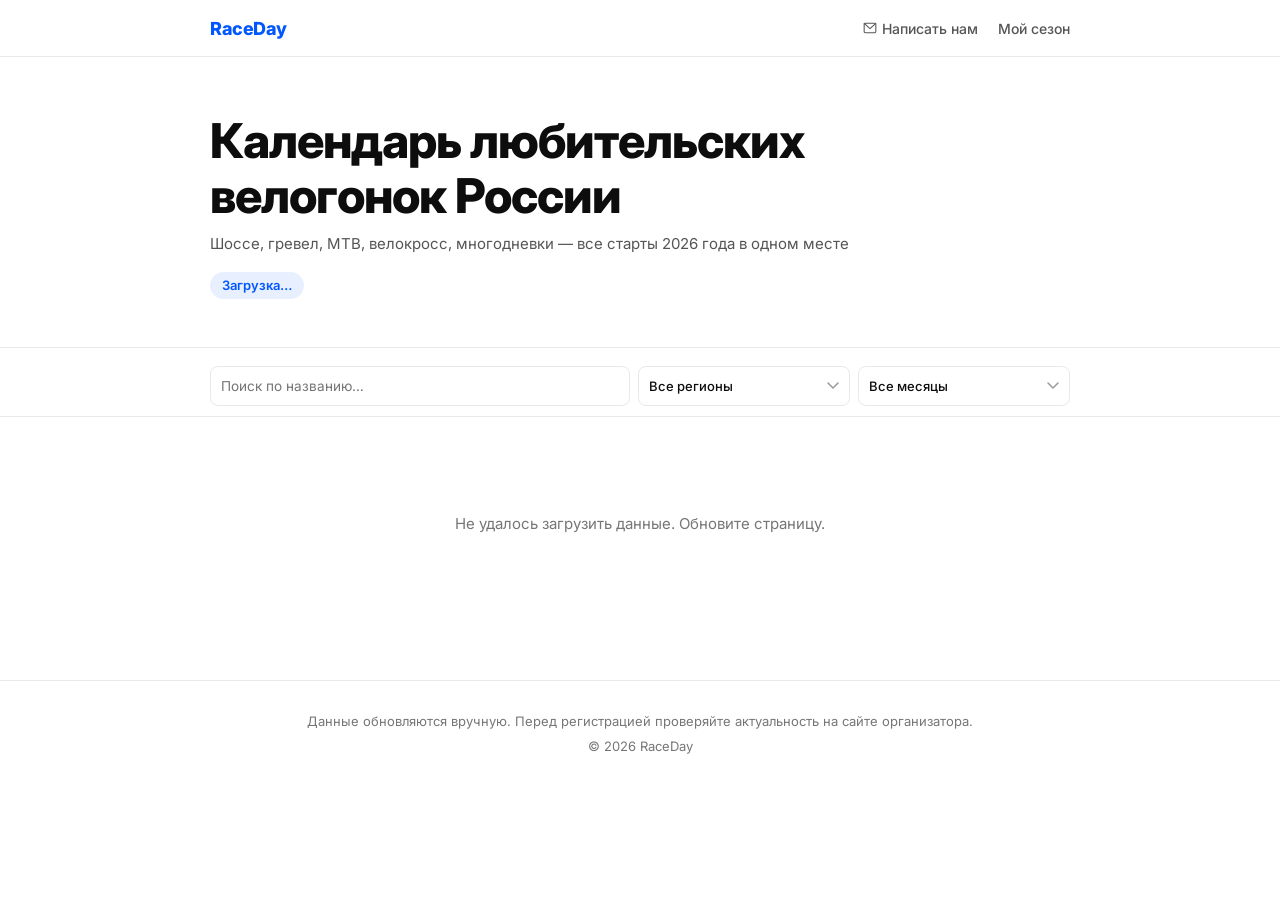
<file: index.html>
<!DOCTYPE html>
<html lang="ru">
<head>
  <!-- Yandex.Metrika counter -->
  <script type="text/javascript">
    (function(m,e,t,r,i,k,a){m[i]=m[i]||function(){(m[i].a=m[i].a||[]).push(arguments)};
    m[i].l=1*new Date();
    for (var j = 0; j < document.scripts.length; j++) {if (document.scripts[j].src === r) { return; }}
    k=e.createElement(t),a=e.getElementsByTagName(t)[0],k.async=1,k.src=r,a.parentNode.insertBefore(k,a)})
    (window, document,'script','https://mc.yandex.ru/metrika/tag.js?id=107730862', 'ym');
    ym(107730862, 'init', {ssr:true, webvisor:true, clickmap:true, ecommerce:"dataLayer", referrer: document.referrer, url: location.href, accurateTrackBounce:true, trackLinks:true});
  </script>
  <noscript><div><img src="https://mc.yandex.ru/watch/107730862" style="position:absolute; left:-9999px;" alt="" /></div></noscript>
  <!-- /Yandex.Metrika counter -->

  <meta charset="UTF-8">
  <meta name="viewport" content="width=device-width, initial-scale=1.0">
  <title>RaceDay — Календарь велогонок России 2026</title>
  <meta name="description" content="Все любительские велосипедные старты России в 2026 году: шоссе, гревел, MTB, велокросс, многодневки и байкпакинг.">
  <meta name="keywords" content="велогонки 2026, любительские велосипедные старты, календарь велогонок Россия, гревел гонка, MTB марафон, шоссейные гонки, велокросс, байкпакинг, гран фондо">
  <meta name="geo.region" content="RU">
  <meta name="geo.placename" content="Россия">
  <link rel="canonical" href="https://raceday-russia.ru/">
  <meta name="yandex-verification" content="87eed48cd593457e">

  <meta property="og:type" content="website">
  <meta property="og:url" content="https://raceday-russia.ru/">
  <meta property="og:title" content="RaceDay — Календарь велогонок России 2026">
  <meta property="og:description" content="Все любительские велосипедные старты России в 2026 году: шоссе, гревел, MTB, велокросс, многодневки и байкпакинг. Фильтры по дисциплине, региону и месяцу.">
  <meta property="og:locale" content="ru_RU">

  <script type="application/ld+json">
  {
    "@context": "https://schema.org",
    "@type": "WebSite",
    "name": "RaceDay",
    "url": "https://raceday-russia.ru/",
    "description": "Календарь любительских велогонок России 2026: шоссе, гревел, MTB, велокросс, многодневки и байкпакинг.",
    "inLanguage": "ru-RU",
    "publisher": {
      "@type": "Organization",
      "name": "RaceDay",
      "url": "https://raceday-russia.ru/"
    }
  }
  </script>

  <script type="application/ld+json">
  {
    "@context": "https://schema.org",
    "@type": "ItemList",
    "name": "Крупнейшие велогонки России 2026",
    "itemListElement": [
      {
        "@type": "ListItem", "position": 1,
        "item": {
          "@type": "SportsEvent",
          "name": "Baikal Bikepacking Race",
          "startDate": "2026-08-02",
          "location": { "@type": "Place", "name": "Иркутск — Байкал, Россия" },
          "url": "https://baikalbikepackingrace.ru/"
        }
      },
      {
        "@type": "ListItem", "position": 2,
        "item": {
          "@type": "SportsEvent",
          "name": "Sportmaster PRO Fest – МВМ веломарафон",
          "startDate": "2026-07-04",
          "location": { "@type": "Place", "name": "Доброград, Владимирская обл., Россия" },
          "url": "https://smprofest.ru/"
        }
      },
      {
        "@type": "ListItem", "position": 3,
        "item": {
          "@type": "SportsEvent",
          "name": "Мангазея ТРИ ГОРЫ",
          "startDate": "2026-05-09",
          "location": { "@type": "Place", "name": "Красная Поляна, Сочи, Россия" },
          "url": "https://events.topliga.ru/event/3mountains26/"
        }
      },
      {
        "@type": "ListItem", "position": 4,
        "item": {
          "@type": "SportsEvent",
          "name": "5 дней ветра",
          "startDate": "2026-06-07",
          "location": { "@type": "Place", "name": "Озеро Белё, Хакасия, Россия" },
          "url": "https://ilovesupersport.ru/"
        }
      },
      {
        "@type": "ListItem", "position": 5,
        "item": {
          "@type": "SportsEvent",
          "name": "Царь Грейдер",
          "startDate": "2026-06-21",
          "location": { "@type": "Place", "name": "Новгородская область, Россия" },
          "url": "https://fatracing.ru/tsargravel/"
        }
      }
    ]
  }
  </script>

  <link rel="preconnect" href="https://fonts.googleapis.com">
  <link rel="preconnect" href="https://fonts.gstatic.com" crossorigin>
  <link href="https://fonts.googleapis.com/css2?family=Inter:wght@400;500;600;700;800&display=swap" rel="stylesheet">
  <link rel="stylesheet" href="styles.css">
</head>
<body>

  <header class="header">
    <div class="container header-inner">
      <a href="/" class="logo">RaceDay</a>
      <nav class="header-nav">
        <a href="mailto:r4ceday@yandex.com" class="header-link header-email">
          <svg width="14" height="14" viewBox="0 0 24 24" fill="none" stroke="currentColor" stroke-width="1.8" stroke-linecap="round" stroke-linejoin="round" aria-hidden="true">
            <rect x="2" y="4" width="20" height="16" rx="2"/>
            <polyline points="2,4 12,13 22,4"/>
          </svg>
          <span class="header-email-text">Написать нам</span>
        </a>
        <a href="saved.html" class="header-link" id="seasonLink">Мой сезон</a>
      </nav>
    </div>
  </header>

  <section class="hero">
    <div class="container">
      <h1 class="hero-title">Календарь любительских<br>велогонок России</h1>
      <p class="hero-sub">Шоссе, гревел, MTB, велокросс, многодневки — все старты 2026 года в одном месте</p>
      <span class="hero-count" id="heroCount">Загрузка…</span>
    </div>
  </section>

  <div class="filters-wrap">
    <div class="container">
      <div class="filters">
        <div class="filter-chips" id="disciplineChips"></div>
        <div class="filter-row2">
          <input class="filter-search" id="searchInput" type="search" placeholder="Поиск по названию…">
          <div class="filter-selects">
            <select class="filter-select" id="regionSelect">
              <option value="">Все регионы</option>
            </select>
            <select class="filter-select" id="monthSelect">
              <option value="">Все месяцы</option>
            </select>
          </div>
        </div>
      </div>
    </div>
  </div>

  <main class="calendar" id="calendar">
    <div class="container">
      <div id="calendarContent" aria-live="polite" aria-atomic="false">
        <div class="skeleton-wrap">
          <div class="skeleton-month"></div>
          <div class="skeleton-card"></div>
          <div class="skeleton-card"></div>
          <div class="skeleton-card"></div>
          <div class="skeleton-month" style="margin-top:24px"></div>
          <div class="skeleton-card"></div>
          <div class="skeleton-card"></div>
        </div>
      </div>
    </div>
  </main>

  <footer class="footer">
    <div class="container">
      <p>Данные обновляются вручную. Перед регистрацией проверяйте актуальность на сайте организатора.</p>
      <p>© 2026 RaceDay</p>
    </div>
  </footer>

  <script>
    const AIRTABLE_TOKEN = 'patAljGLbreWlHUVA.f5816ce1d7b4e0de450f040b88df2e16a817fe82e966555006c02115f8256ffd';
    const AIRTABLE_BASE  = 'app2Ho3VmHJhOW63x';
    const AIRTABLE_TABLE = 'Races';

    // ── Saved races (localStorage) ──────────────────────────────
    function getSaved() {
      try { return JSON.parse(localStorage.getItem('savedRaces') || '[]'); }
      catch { return []; }
    }
    function isSaved(id) { return getSaved().includes(id); }
    function toggleSaved(id) {
      let saved = getSaved();
      if (saved.includes(id)) {
        saved = saved.filter(x => x !== id);
      } else {
        saved.push(id);
        ym(107730862, 'reachGoal', 'race_saved');
      }
      try { localStorage.setItem('savedRaces', JSON.stringify(saved)); } catch {}
      // Update button on this card
      const card = document.querySelector(`.race-card[data-race-id="${id}"]`);
      if (card) {
        const btn = card.querySelector('.race-save-btn');
        if (btn) {
          const nowSaved = saved.includes(id);
          btn.classList.toggle('saved', nowSaved);
          btn.setAttribute('aria-label', nowSaved ? 'Убрать из сохранённых' : 'Сохранить');
        }
      }
      updateSeasonCount();
    }
    function updateSeasonCount() {
      const count = getSaved().length;
      const link = document.getElementById('seasonLink');
      if (link) link.textContent = count > 0 ? `Мой сезон (${count})` : 'Мой сезон';
    }
    // ────────────────────────────────────────────────────────────

    const MONTHS_ORDER = [
      'январь','февраль','март','апрель','май','июнь',
      'июль','август','сентябрь','октябрь','ноябрь','декабрь'
    ];

    // Стемы для парсинга дат в родительном падеже ("6 июня" → "июнь")
    const MONTH_STEMS = [
      ['январ','январь'], ['феврал','февраль'], ['март','март'],
      ['апрел','апрель'], ['мая','май'],         ['июн','июнь'],
      ['июл','июль'],     ['август','август'],   ['сентябр','сентябрь'],
      ['октябр','октябрь'],['ноябр','ноябрь'],  ['декабр','декабрь'],
    ];

    const MONTHS_DISPLAY = {
      'январь':'Январь','февраль':'Февраль','март':'Март',
      'апрель':'Апрель','май':'Май','июнь':'Июнь',
      'июль':'Июль','август':'Август','сентябрь':'Сентябрь',
      'октябрь':'Октябрь','ноябрь':'Ноябрь','декабрь':'Декабрь',
      'без даты':'Дата уточняется'
    };

    const DISCIPLINE_FILTERS = [
      { label: 'Все',        value: '' },
      { label: 'Гревел',     value: 'гревел' },
      { label: 'MTB',        value: 'mtb' },
      { label: 'Шоссе',      value: 'шоссе' },
      { label: 'Гран Фондо', value: 'гран фондо' },
      { label: 'Велокросс',  value: 'велокросс' },
      { label: 'Многодневка',value: 'многодневка' },
      { label: 'Байкпакинг', value: 'байкпакинг' },
    ];

    const DISCIPLINE_COLORS = [
      { key: 'гревел',      bg: '#e8f5e9', color: '#2e7d32' },
      { key: 'mtb',         bg: '#fff3e0', color: '#e65100' },
      { key: 'гран фондо',  bg: '#e3f2fd', color: '#1565c0' },
      { key: 'шоссе',       bg: '#e3f2fd', color: '#1565c0' },
      { key: 'велокросс',   bg: '#f3e5f5', color: '#6a1b9a' },
      { key: 'многодневка', bg: '#fce4ec', color: '#c62828' },
      { key: 'байкпакинг',  bg: '#e0f7fa', color: '#00695c' },
      { key: 'бревет',      bg: '#f1f8e9', color: '#558b2f' },
    ];

    const REGION_GROUPS = [
      { label: 'Москва и МО',        kw: ['москв','подмосков','красногорск','волоколамск','бородино','истра','руза','доброград','белопесоцк','ступин','томилин','клёново','кленово','крылатск','яхром','ильинск','битца','головино','планерная','филино'] },
      { label: 'Санкт-Петербург',     kw: ['петербург','ленинград','петергоф','гатчин'] },
      { label: 'Краснодарский край',  kw: ['краснодар','сочи','псебай','красная поляна','сириус','анапа'] },
      { label: 'Урал',                kw: ['екатеринбург','челябинск','свердловск','тагил','пышма','кыштым','слюдорудник','вишневогорск','озёрск','краснотурьинск','курган','пермь'] },
      { label: 'Приморье и ДВ',       kw: ['владивосток','уссурийск','партизанск','артём','арт\u00eaм','комсомольск','хабаровск','сахалин'] },
      { label: 'Сибирь',              kw: ['иркутск','байкал','красноярск','хакасия','белё','емельяново','новосибирск','омск','томск','кемеров'] },
      { label: 'Северо-Запад',        kw: ['новгород','псков','карелия','мурманск','петрозаводск','архангельск','калинин'] },
      { label: 'Поволжье',            kw: ['казань','нижний новгород','самар','саратов','пенза','ульяновск','чебоксары','уфа'] },
      { label: 'Центр',               kw: ['смоленск','тула','калуг','таруса','брянск','орёл','воронеж','курск','белгород','ярославль','переславл','рязань','владимир','иваново','кострома'] },
      { label: 'Другие регионы',      kw: [] },
    ];

    let allRaces = [];
    let activeFilter = { discipline: '', region: '', month: '', search: '' };

    function getMonth(dateStr) {
      if (!dateStr) return 'без даты';
      const d = dateStr.toLowerCase();
      for (const [stem, key] of MONTH_STEMS) { if (d.includes(stem)) return key; }
      return 'без даты';
    }

    function monthIdx(m) {
      const i = MONTHS_ORDER.indexOf(m);
      return i === -1 ? 999 : i;
    }

    function getDay(dateStr) {
      if (!dateStr) return 999;
      const m = dateStr.match(/(\d+)/);
      return m ? parseInt(m[1], 10) : 999;
    }

    function badgeStyle(discipline) {
      if (!discipline) return 'background:#f5f5f5;color:#666';
      const d = discipline.toLowerCase();
      for (const { key, bg, color } of DISCIPLINE_COLORS) {
        if (d.includes(key)) return `background:${bg};color:${color}`;
      }
      return 'background:#f5f5f5;color:#666';
    }

    function getRegion(place) {
      if (!place) return 'Другие регионы';
      const p = place.toLowerCase();
      for (const g of REGION_GROUPS) {
        if (g.kw.length && g.kw.some(k => p.includes(k))) return g.label;
      }
      return 'Другие регионы';
    }

    function renderChips() {
      const el = document.getElementById('disciplineChips');
      el.innerHTML = DISCIPLINE_FILTERS.map(f =>
        `<button class="chip${activeFilter.discipline === f.value ? ' active' : ''}" data-v="${f.value}">${f.label}</button>`
      ).join('');
      el.querySelectorAll('.chip').forEach(b => {
        b.addEventListener('click', () => {
          activeFilter.discipline = b.dataset.v;
          renderChips();
          render();
        });
      });
    }

    // lookup maps: recordId -> name
    let disciplineMap = {};
    let locationMap   = {};

    function resolveDiscipline(ids) {
      if (!ids || !ids.length) return '';
      return ids.map(id => disciplineMap[id] || id).join(', ');
    }

    function resolveLocation(ids) {
      if (!ids || !ids.length) return '';
      return ids.map(id => locationMap[id] || id).join(', ');
    }

    function renderCard(r) {
      const f = r.fields;
      const discipline = resolveDiscipline(f['Discipline']);
      const location   = resolveLocation(f['Location']);
      const link = f['Registration Link'];
      const hasLink = link && link !== '-' && link !== '';
      const saved = isSaved(r.id);
      return `
        <div class="race-card" data-race-id="${r.id}">
          <div class="race-card-main">
            <div class="race-name">${f['Race Name'] || '—'}</div>
            <div class="race-meta">
              <span class="race-badge" style="${badgeStyle(discipline)}">${discipline}</span>
              <span class="race-date">${f['Date'] || ''}</span>
              <span class="race-place">${location}</span>
            </div>
          </div>
          ${hasLink
            ? `<a class="race-link" href="${link}" target="_blank" rel="noopener" onclick="ym(107730862,'reachGoal','registration_click')">Регистрация →</a>`
            : `<span class="race-link-empty">Скоро</span>`}
          <button class="race-save-btn${saved ? ' saved' : ''}"
                  onclick="toggleSaved('${r.id}')"
                  aria-label="${saved ? 'Убрать из сохранённых' : 'Сохранить'}">
            <svg width="16" height="16" viewBox="0 0 24 24" stroke="currentColor" stroke-width="2" stroke-linecap="round" stroke-linejoin="round">
              <path d="M19 21l-7-5-7 5V5a2 2 0 0 1 2-2h10a2 2 0 0 1 2 2z"/>
            </svg>
          </button>
        </div>`;
    }

    function renderMonthGroup(m, races) {
      return `
        <div class="month-group">
          <div class="month-header">${MONTHS_DISPLAY[m] || m}</div>
          <div class="race-list">${races
            .slice()
            .sort((a, b) => getDay(a.fields['Date']) - getDay(b.fields['Date']))
            .map(r => renderCard(r)).join('')}</div>
        </div>`;
    }

    function togglePast(btn) {
      const section = btn.closest('.past-section').querySelector('.past-months');
      const expanded = btn.getAttribute('aria-expanded') === 'true';
      btn.setAttribute('aria-expanded', String(!expanded));
      section.hidden = expanded;
      btn.classList.toggle('open', !expanded);
    }

    function render() {
      const races = filtered();
      const total = allRaces.length;

      document.getElementById('heroCount').textContent = `${total} стартов в 2026 году`;

      const content = document.getElementById('calendarContent');

      if (races.length === 0) {
        content.innerHTML = `<div class="empty"><p>Ничего не найдено — попробуй изменить фильтры.</p></div>`;
        return;
      }

      const byMonth = {};
      for (const r of races) {
        const m = getMonth(r.fields['Date']);
        if (!byMonth[m]) byMonth[m] = [];
        byMonth[m].push(r);
      }

      const sortedMonths = Object.keys(byMonth).sort((a, b) => monthIdx(a) - monthIdx(b));

      const curMonthIdx = new Date().getMonth(); // 0-based; 2026-only assumption
      const pastMonths = sortedMonths.filter(m => monthIdx(m) < curMonthIdx);
      const upcomingMonths = sortedMonths.filter(m => monthIdx(m) >= curMonthIdx);
      const pastCount = pastMonths.reduce((sum, m) => sum + byMonth[m].length, 0);

      let html = '';

      if (pastMonths.length > 0) {
        html += `
          <div class="past-section">
            <button type="button" class="past-toggle" onclick="togglePast(this)" aria-expanded="false">
              <svg width="14" height="14" viewBox="0 0 24 24" fill="none" stroke="currentColor"
                   stroke-width="2.5" stroke-linecap="round" stroke-linejoin="round" aria-hidden="true">
                <polyline points="6 9 12 15 18 9"/>
              </svg>
              Прошедшие старты · ${pastCount}
            </button>
            <div class="past-months" hidden>
              ${pastMonths.map(m => renderMonthGroup(m, byMonth[m])).join('')}
            </div>
          </div>`;
      }

      html += upcomingMonths.map(m => renderMonthGroup(m, byMonth[m])).join('');
      if (upcomingMonths.length === 0 && pastMonths.length > 0) {
        html += `<div class="empty"><p>Все старты сезона уже прошли.</p></div>`;
      }
      content.innerHTML = html;
    }

    async function fetchAll(tableName) {
      const base = `https://api.airtable.com/v0/${AIRTABLE_BASE}/${encodeURIComponent(tableName)}`;
      const headers = { Authorization: `Bearer ${AIRTABLE_TOKEN}` };
      let records = [], offset = null;
      do {
        const params = new URLSearchParams({ pageSize: '100' });
        if (offset) params.set('offset', offset);
        const res = await fetch(`${base}?${params}`, { headers });
        if (!res.ok) throw new Error(`${tableName}: ${res.status}`);
        const data = await res.json();
        records = records.concat(data.records);
        offset = data.offset || null;
      } while (offset);
      return records;
    }

    async function init() {
      try {
        const [disciplines, locations, races] = await Promise.all([
          fetchAll('Disciplines'),
          fetchAll('Locations'),
          fetchAll('Races'),
        ]);

        disciplines.forEach(r => { disciplineMap[r.id] = r.fields['Discipline Name'] || ''; });
        locations.forEach(r => { locationMap[r.id] = r.fields['City'] || r.fields['Location Name'] || ''; });

        allRaces = races;
        renderChips();
        renderRegionSelect();
        renderMonthSelect();
        initSearch();
        render();
        updateSeasonCount();
        highlightRaceFromUrl();
      } catch (err) {
        document.getElementById('calendarContent').innerHTML =
          `<div class="empty"><p>Не удалось загрузить данные. Обновите страницу.</p></div>`;
        console.error('Airtable error:', err);
      }
    }

    // filtered() now resolves via maps
    function filtered() {
      return allRaces.filter(r => {
        const f = r.fields;
        const disc = resolveDiscipline(f['Discipline']);
        const loc  = resolveLocation(f['Location']);
        const ok_d = !activeFilter.discipline || disc.toLowerCase().includes(activeFilter.discipline);
        const ok_r = !activeFilter.region  || getRegion(loc) === activeFilter.region;
        const ok_m = !activeFilter.month   || getMonth(f['Date']) === activeFilter.month;
        const ok_s = !activeFilter.search  || (f['Race Name'] || '').toLowerCase().includes(activeFilter.search.toLowerCase());
        return ok_d && ok_r && ok_m && ok_s;
      });
    }

    function renderRegionSelect() {
      const regions = [...new Set(allRaces.map(r => getRegion(resolveLocation(r.fields['Location']))))].sort();
      const sel = document.getElementById('regionSelect');
      const cur = activeFilter.region;
      sel.innerHTML = '<option value="">Все регионы</option>' +
        regions.map(r => `<option value="${r}"${r === cur ? ' selected' : ''}>${r}</option>`).join('');
      sel.onchange = () => { activeFilter.region = sel.value; render(); };
    }

    function initSearch() {
      const el = document.getElementById('searchInput');
      let searchTimer;
      el.oninput = () => {
        clearTimeout(searchTimer);
        searchTimer = setTimeout(() => { activeFilter.search = el.value.trim(); render(); }, 150);
      };
    }

    function renderMonthSelect() {
      const months = [...new Set(allRaces.map(r => getMonth(r.fields['Date'])))];
      months.sort((a, b) => monthIdx(a) - monthIdx(b));
      const sel = document.getElementById('monthSelect');
      const cur = activeFilter.month;
      sel.innerHTML = '<option value="">Все месяцы</option>' +
        months.map(m => `<option value="${m}"${m === cur ? ' selected' : ''}>${MONTHS_DISPLAY[m] || m}</option>`).join('');
      sel.onchange = () => { activeFilter.month = sel.value; render(); };
    }

    function highlightRaceFromUrl() {
      const id = new URLSearchParams(window.location.search).get('race');
      if (!id) return;
      requestAnimationFrame(() => requestAnimationFrame(() => {
        const card = document.querySelector(`.race-card[data-race-id="${id}"]`);
        if (!card) return;
        // Expand "past races" section if card is hidden inside it
        const pastMonths = card.closest('.past-months');
        if (pastMonths && pastMonths.hidden) {
          pastMonths.hidden = false;
          const toggle = pastMonths.closest('.past-section') &&
            pastMonths.closest('.past-section').querySelector('.past-toggle');
          if (toggle) {
            toggle.setAttribute('aria-expanded', 'true');
            toggle.classList.add('open');
          }
        }
        card.scrollIntoView({ behavior: 'smooth', block: 'center' });
        card.classList.add('race-highlight');
        setTimeout(() => card.classList.remove('race-highlight'), 2500);
      }));
    }

    init();
  </script>

</body>
</html>
</file>
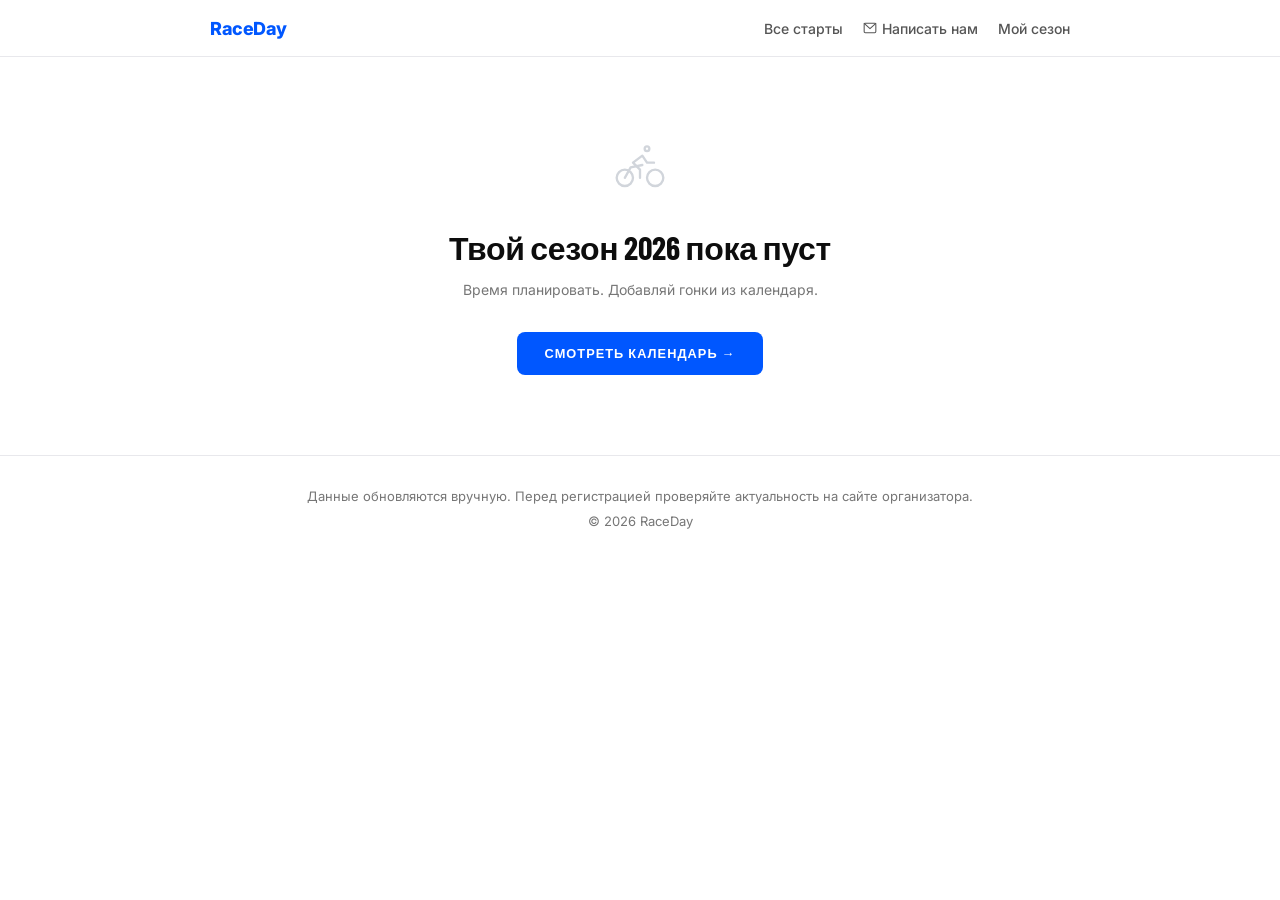
<file: saved.html>
<!DOCTYPE html>
<html lang="ru">
<head>
  <!-- Yandex.Metrika counter -->
  <script type="text/javascript">
    (function(m,e,t,r,i,k,a){m[i]=m[i]||function(){(m[i].a=m[i].a||[]).push(arguments)};
    m[i].l=1*new Date();
    for (var j = 0; j < document.scripts.length; j++) {if (document.scripts[j].src === r) { return; }}
    k=e.createElement(t),a=e.getElementsByTagName(t)[0],k.async=1,k.src=r,a.parentNode.insertBefore(k,a)})
    (window, document,'script','https://mc.yandex.ru/metrika/tag.js?id=107730862', 'ym');
    ym(107730862, 'init', {ssr:true, webvisor:true, clickmap:true, ecommerce:"dataLayer", referrer: document.referrer, url: location.href, accurateTrackBounce:true, trackLinks:true});
  </script>
  <noscript><div><img src="https://mc.yandex.ru/watch/107730862" style="position:absolute; left:-9999px;" alt="" /></div></noscript>
  <!-- /Yandex.Metrika counter -->

  <meta charset="UTF-8">
  <meta name="viewport" content="width=device-width, initial-scale=1.0">
  <title>Мой сезон — RaceDay</title>
  <meta name="description" content="Мои сохранённые велогонки на 2026 год — персональный календарь стартов.">
  <meta property="og:title" content="Мой сезон — RaceDay">
  <meta property="og:description" content="Персональный календарь любительских велогонок России 2026.">
  <meta property="og:url" content="https://raceday-russia.ru/saved.html">
  <meta property="og:type" content="website">
  <meta name="robots" content="noindex, nofollow">

  <link rel="preconnect" href="https://fonts.googleapis.com">
  <link rel="preconnect" href="https://fonts.gstatic.com" crossorigin>
  <link href="https://fonts.googleapis.com/css2?family=Barlow+Condensed:wght@400;600;700;800&family=Barlow:wght@400;500;600&family=Inter:wght@400;500;600;700;800&display=swap" rel="stylesheet">
  <link rel="stylesheet" href="styles.css">

  <style>
    /* ── Season page ─────────────────────────────────────────── */

    .season-hero {
      padding: 40px 0 32px;
      border-bottom: 1px solid var(--border);
    }
    .season-eyebrow {
      font-family: 'Barlow Condensed', sans-serif;
      font-size: 0.65rem;
      font-weight: 700;
      letter-spacing: 0.14em;
      text-transform: uppercase;
      color: var(--text-3);
      margin-bottom: 10px;
    }
    .season-title {
      font-family: 'Barlow Condensed', sans-serif;
      font-size: clamp(2.5rem, 8vw, 4.5rem);
      font-weight: 800;
      letter-spacing: -0.03em;
      line-height: 0.92;
      color: var(--text);
      margin-bottom: 28px;
    }
    .season-title .year { color: var(--accent); }

    .stats-row {
      display: flex;
      flex-wrap: wrap;
      align-items: stretch;
      gap: 0;
    }
    .stat-item {
      display: flex;
      flex-direction: column;
      justify-content: space-between;
      padding-right: 20px;
      margin-right: 20px;
      border-right: 1px solid var(--border);
    }
    .stat-item:last-child { border-right: none; margin-right: 0; padding-right: 0; }
    .stat-num {
      font-family: 'Barlow Condensed', sans-serif;
      font-size: 2rem;
      font-weight: 700;
      line-height: 1;
      color: var(--accent);
      letter-spacing: -0.02em;
    }
    .stat-item.range .stat-num {
      font-size: 2rem;
      color: var(--text-2);
      letter-spacing: -0.02em;
    }
    .stat-label {
      font-size: 0.65rem;
      font-weight: 500;
      color: var(--text-3);
      text-transform: uppercase;
      letter-spacing: 0.06em;
      margin-top: 3px;
    }

    /* ── Sections ────────────────────────────────────────────── */
    .s-section { padding-top: 44px; }
    .s-section-header {
      display: flex;
      align-items: baseline;
      justify-content: space-between;
      margin-bottom: 16px;
    }
    .s-section-title {
      font-family: 'Barlow Condensed', sans-serif;
      font-size: 1.125rem;
      font-weight: 700;
      letter-spacing: 0.07em;
      text-transform: uppercase;
      color: var(--text);
    }
    .s-section-hint {
      font-size: 0.675rem;
      color: var(--text-3);
      font-style: italic;
    }

    /* ── Month strips (Variant B) ───────────────────────────── */
    .months-strips {
      display: grid;
      grid-template-columns: 1fr;
      gap: 4px;
    }
    @media (min-width: 580px) {
      /* Desktop: revert to 4-column grid */
      .months-strips {
        grid-template-columns: repeat(4, minmax(0, 1fr));
        align-items: stretch;
        grid-auto-rows: minmax(52px, auto);
        gap: 9px;
      }
      .month-strip.is-empty {
        display: block;
        height: auto;
        background: #fafafa;
        border: 1.5px dashed #e5e7eb;
        border-radius: 10px;
        padding: 9px 10px 5px;
      }
      .ms-divider { display: none; }
      .ms-name-empty {
        display: block;
        font-size: 0.6rem;
        color: #9ca3af;
        letter-spacing: 0.13em;
      }
    }

    /* Empty month = thin line */
    .month-strip.is-empty {
      display: flex;
      align-items: center;
      gap: 8px;
      height: 22px;
      opacity: 0.5;
    }
    .ms-name-empty {
      font-family: 'Barlow Condensed', sans-serif;
      font-size: 0.58rem;
      font-weight: 700;
      letter-spacing: 0.13em;
      text-transform: uppercase;
      color: #9ca3af;
      white-space: nowrap;
      min-width: 26px;
    }
    .ms-divider {
      flex: 1;
      height: 1px;
      background: #e5e7eb;
    }

    /* Active month = card */
    .month-strip.has-races {
      background: #fff;
      border: 1.5px solid #c7d2fe;
      border-radius: 10px;
      padding: 9px 10px 5px;
    }
    .month-strip.has-races:hover { border-color: var(--accent); }
    .ms-head {
      display: flex;
      align-items: center;
      justify-content: space-between;
      margin-bottom: 5px;
    }
    .ms-name-active {
      font-family: 'Barlow Condensed', sans-serif;
      font-size: 0.6rem;
      font-weight: 700;
      letter-spacing: 0.13em;
      text-transform: uppercase;
      color: var(--accent);
    }
    .ms-badge {
      font-family: 'Barlow Condensed', sans-serif;
      font-size: 0.58rem;
      font-weight: 700;
      background: var(--accent);
      color: #fff;
      border-radius: 20px;
      padding: 1px 5px;
      line-height: 1.5;
    }

    /* Race row in month cell */
    .mrace {
      border-top: 1px solid #f0f0f5;
      padding: 5px 0;
      display: flex;
      align-items: flex-start;
      gap: 4px;
    }
    .mrace-body { flex: 1; min-width: 0; }
    .mrace-name {
      font-family: 'Barlow Condensed', sans-serif;
      font-size: 0.7rem;
      font-weight: 600;
      color: var(--text);
      line-height: 1.25;
      white-space: nowrap;
      overflow: hidden;
      text-overflow: ellipsis;
    }
    .mrace-meta {
      display: flex;
      align-items: center;
      gap: 3px;
      margin-top: 2px;
      flex-wrap: wrap;
    }
    .mrace-date {
      font-size: 0.58rem;
      color: var(--text-3);
      white-space: nowrap;
    }
    .cat-pill {
      font-size: 0.52rem;
      font-weight: 600;
      padding: 1px 4px;
      border-radius: 3px;
      white-space: nowrap;
      max-width: 88px;
      overflow: hidden;
      text-overflow: ellipsis;
      line-height: 1.5;
    }
    .mrace-btns {
      display: flex;
      flex-direction: column;
      gap: 2px;
      flex-shrink: 0;
      align-items: center;
    }
    .btn-invite-sm {
      font-family: 'Barlow Condensed', sans-serif;
      font-size: 0.55rem;
      font-weight: 700;
      text-transform: uppercase;
      letter-spacing: 0.04em;
      background: #F97316;
      color: #fff;
      border: none;
      border-radius: 3px;
      padding: 2px 5px;
      cursor: pointer;
      transition: opacity 0.15s;
      white-space: nowrap;
      line-height: 1.5;
    }
    .btn-invite-sm:hover { opacity: 0.85; }
    .btn-invite-sm:focus-visible { outline: 2px solid #F97316; outline-offset: 1px; }
    .btn-rm-sm {
      background: none;
      border: none;
      color: #d1d5db;
      cursor: pointer;
      padding: 1px;
      border-radius: 3px;
      display: flex;
      align-items: center;
      justify-content: center;
      min-width: 18px;
      min-height: 18px;
      transition: color 0.15s;
    }
    .btn-rm-sm:hover { color: #ef4444; }
    .btn-rm-sm:focus-visible { outline: 2px solid var(--accent); outline-offset: 1px; }

    /* ── Geography ───────────────────────────────────────────── */
    .geo-summary {
      font-family: 'Barlow Condensed', sans-serif;
      font-size: 1rem;
      font-weight: 600;
      color: var(--text-2);
      padding: 12px 16px;
      background: var(--bg-2);
      border-radius: 8px;
      border-left: 3px solid var(--accent);
      margin-bottom: 24px;
    }
    .geo-group { margin-bottom: 28px; }
    .geo-city-head {
      display: flex;
      align-items: flex-start;
      gap: 10px;
      margin-bottom: 10px;
    }
    .geo-city-name {
      font-family: 'Barlow Condensed', sans-serif;
      font-size: 0.95rem;
      font-weight: 700;
      text-transform: uppercase;
      letter-spacing: 0.09em;
      color: var(--text-3);
    }
    .geo-city-count {
      font-size: 0.62rem;
      font-weight: 700;
      background: #f1f5f9;
      color: var(--text-2);
      border-radius: 20px;
      padding: 1px 8px;
      flex-shrink: 0;
      margin-top: 2px;
    }

    /* Full card */
    .geo-card {
      display: flex;
      align-items: flex-start;
      gap: 12px;
      padding: 14px 16px;
      border: 1px solid var(--border);
      border-radius: var(--radius);
      background: #fff;
      margin-bottom: 8px;
      transition: border-color 0.15s, box-shadow 0.15s;
    }
    .geo-card:hover {
      border-color: #93c5fd;
      box-shadow: 0 2px 8px rgba(0,87,255,0.07);
    }
    .geo-card-main { flex: 1; min-width: 0; }
    .geo-card-name {
      font-family: 'Barlow Condensed', sans-serif;
      font-size: 1.05rem;
      font-weight: 700;
      color: var(--text);
      line-height: 1.2;
      margin-bottom: 4px;
    }
    .geo-card-loc {
      font-size: 0.73rem;
      color: var(--text-2);
      font-weight: 500;
      margin-bottom: 6px;
      display: flex;
      align-items: center;
      gap: 4px;
    }
    .geo-card-meta {
      display: flex;
      align-items: center;
      gap: 8px;
      flex-wrap: wrap;
    }
    .geo-card-date {
      font-family: 'Barlow Condensed', sans-serif;
      font-size: 0.8rem;
      font-weight: 600;
      color: var(--text-2);
    }
    .cat-pill-full {
      font-size: 0.65rem;
      font-weight: 600;
      padding: 2px 7px;
      border-radius: 5px;
      white-space: nowrap;
    }
    .geo-card-actions {
      display: flex;
      flex-direction: column;
      align-items: flex-end;
      gap: 6px;
      flex-shrink: 0;
    }
    @media (max-width: 500px) {
      .geo-card { flex-direction: column; }
      .geo-card-actions { flex-direction: row; flex-wrap: wrap; align-items: center; }
      .geo-card-actions .btn-invite-full { flex: 1; }
    }
    .btn-invite-full {
      font-family: 'Barlow Condensed', sans-serif;
      font-size: 0.72rem;
      font-weight: 700;
      text-transform: uppercase;
      letter-spacing: 0.07em;
      background: #F97316;
      color: #fff;
      border: none;
      border-radius: 6px;
      padding: 6px 12px;
      cursor: pointer;
      transition: opacity 0.15s, transform 0.1s;
      white-space: nowrap;
    }
    .btn-invite-full:hover { opacity: 0.9; transform: translateY(-1px); }
    .btn-invite-full:active { transform: translateY(0); }
    .btn-invite-full:focus-visible { outline: 2px solid #F97316; outline-offset: 2px; }
    .btn-reg {
      font-size: 0.7rem;
      font-weight: 500;
      color: var(--accent);
      text-decoration: none;
    }
    .btn-reg:hover { text-decoration: underline; }
    .btn-rm-full {
      background: none;
      border: none;
      color: #d1d5db;
      cursor: pointer;
      padding: 4px;
      border-radius: 6px;
      display: flex;
      align-items: center;
      transition: color 0.15s, background 0.15s;
    }
    .btn-rm-full:hover { color: #ef4444; background: #fef2f2; }
    .btn-rm-full:focus-visible { outline: 2px solid var(--accent); outline-offset: 2px; }

    /* ── Share area ──────────────────────────────────────────── */
    .share-area {
      padding: 40px 0 64px;
      display: flex;
      justify-content: center;
    }
    .btn-share {
      font-family: 'Barlow Condensed', sans-serif;
      font-size: 0.8rem;
      font-weight: 700;
      text-transform: uppercase;
      letter-spacing: 0.08em;
      background: var(--accent);
      color: #fff;
      border: none;
      border-radius: 8px;
      padding: 12px 24px;
      cursor: pointer;
      display: inline-flex;
      align-items: center;
      gap: 8px;
      transition: background 0.15s;
    }
    .btn-share:hover { background: var(--accent-dark); }
    .btn-share.copied { background: #16a34a; }
    .btn-share:focus-visible { outline: 2px solid var(--accent); outline-offset: 2px; }

    /* ── Empty state ─────────────────────────────────────────── */
    .s-empty {
      text-align: center;
      padding: 80px 20px;
    }
    .s-empty-icon { margin-bottom: 24px; color: #d1d5db; }
    .s-empty-title {
      font-family: 'Barlow Condensed', sans-serif;
      font-size: clamp(1.4rem, 5vw, 2rem);
      font-weight: 700;
      color: var(--text);
      margin-bottom: 8px;
      letter-spacing: -0.01em;
    }
    .s-empty-sub {
      font-size: 0.875rem;
      color: var(--text-3);
      margin-bottom: 32px;
    }
    .btn-empty-cta {
      font-family: 'Barlow Condensed', sans-serif;
      font-size: 0.8rem;
      font-weight: 700;
      text-transform: uppercase;
      letter-spacing: 0.08em;
      background: var(--accent);
      color: #fff;
      text-decoration: none;
      border-radius: 8px;
      padding: 12px 28px;
      display: inline-block;
      transition: background 0.15s;
    }
    .btn-empty-cta:hover { background: var(--accent-dark); }
    .btn-empty-cta:focus-visible { outline: 2px solid var(--accent); outline-offset: 2px; }

    /* ── Skeleton ────────────────────────────────────────────── */
    .sk-wrap { padding: 40px 0; }
    .sk-line {
      background: #f0f0f5;
      border-radius: 6px;
      margin-bottom: 12px;
      animation: sk-pulse 1.4s ease-in-out infinite;
    }
    .sk-line.xl { height: 52px; width: 55%; }
    .sk-line.md { height: 14px; width: 38%; }
    .sk-grid {
      display: grid;
      grid-template-columns: 1fr;
      gap: 4px;
      margin-top: 32px;
    }
    @media (min-width: 580px) {
      .sk-grid { grid-template-columns: repeat(4, 1fr); gap: 9px; }
      .sk-cell.sk-active, .sk-cell.sk-empty { height: 76px; border-radius: 10px; }
    }
    .sk-cell {
      background: #f0f0f5;
      border-radius: 10px;
      animation: sk-pulse 1.4s ease-in-out infinite;
    }
    .sk-cell.sk-active { height: 76px; }
    .sk-cell.sk-empty  { height: 22px; border-radius: 4px; }
    .sk-cell:nth-child(2n) { animation-delay: 0.2s; }
    .sk-cell:nth-child(3n) { animation-delay: 0.4s; }
    @keyframes sk-pulse {
      0%, 100% { opacity: 1; }
      50% { opacity: 0.4; }
    }
  </style>
</head>
<body>

  <header class="header">
    <div class="container header-inner">
      <a href="index.html" class="logo">RaceDay</a>
      <nav class="header-nav">
        <a href="index.html" class="header-link">Все старты</a>
        <a href="mailto:r4ceday@yandex.com" class="header-link header-email">
          <svg width="14" height="14" viewBox="0 0 24 24" fill="none" stroke="currentColor" stroke-width="1.8" stroke-linecap="round" stroke-linejoin="round" aria-hidden="true">
            <rect x="2" y="4" width="20" height="16" rx="2"/>
            <polyline points="2,4 12,13 22,4"/>
          </svg>
          <span class="header-email-text">Написать нам</span>
        </a>
        <a href="saved.html" class="header-link" id="seasonLink">Мой сезон</a>
      </nav>
    </div>
  </header>

  <!-- Shared season banner -->
  <div class="season-banner" id="seasonBanner" style="display:none">
    <span>Это чужой сезон — хочешь добавить все эти гонки в свой?</span>
    <span class="season-banner-actions">
      <button class="season-banner-btn" onclick="addAllToSeason()">Добавить все</button>
      <button class="season-banner-close" onclick="dismissBanner()" aria-label="Закрыть">
        <svg width="14" height="14" viewBox="0 0 24 24" fill="none" stroke="currentColor" stroke-width="2" stroke-linecap="round" stroke-linejoin="round" aria-hidden="true">
          <line x1="18" y1="6" x2="6" y2="18"/>
          <line x1="6" y1="6" x2="18" y2="18"/>
        </svg>
      </button>
    </span>
  </div>

  <main>
    <div class="container">

      <!-- Skeleton -->
      <div id="loadingState" class="sk-wrap">
        <div class="sk-line xl"></div>
        <div class="sk-line md"></div>
        <div class="sk-grid">
          <div class="sk-cell sk-active"></div><div class="sk-cell sk-empty"></div>
          <div class="sk-cell sk-empty"></div><div class="sk-cell sk-active"></div>
          <div class="sk-cell sk-active"></div><div class="sk-cell sk-empty"></div>
          <div class="sk-cell sk-empty"></div><div class="sk-cell sk-active"></div>
        </div>
      </div>

      <!-- Main content -->
      <div id="pageContent" style="display:none">

        <!-- Hero -->
        <section class="season-hero">
          <div class="season-eyebrow" id="seasonEyebrow" style="display:none">Сезон друга</div>
          <h1 class="season-title">Сезон <span class="year">2026</span></h1>
          <div class="stats-row" id="statsRow"></div>
        </section>

        <!-- Season rhythm -->
        <section class="s-section" aria-labelledby="rhythmTitle">
          <div class="s-section-header">
            <h2 class="s-section-title" id="rhythmTitle">Ритм сезона</h2>
            <span class="s-section-hint">Пустые месяцы — время добавить гонки</span>
          </div>
          <div class="months-strips" id="monthsGrid" role="list" aria-label="Гонки по месяцам"></div>
        </section>

        <!-- Geography -->
        <section class="s-section" aria-labelledby="geoTitle">
          <div class="s-section-header">
            <h2 class="s-section-title" id="geoTitle">География приключений</h2>
          </div>
          <div class="geo-summary" id="geoSummary"></div>
          <div id="geoGroups"></div>
        </section>

        <!-- Share -->
        <div class="share-area" id="shareArea" style="display:none">
          <button class="btn-share" id="shareBtn" onclick="shareMySeason()">
            <svg width="14" height="14" viewBox="0 0 24 24" fill="none" stroke="currentColor" stroke-width="2" stroke-linecap="round" stroke-linejoin="round" aria-hidden="true">
              <circle cx="18" cy="5" r="3"/><circle cx="6" cy="12" r="3"/><circle cx="18" cy="19" r="3"/>
              <line x1="8.59" y1="13.51" x2="15.42" y2="17.49"/>
              <line x1="15.41" y1="6.51" x2="8.59" y2="10.49"/>
            </svg>
            Поделиться сезоном
          </button>
        </div>

      </div><!-- /pageContent -->

      <!-- Empty state -->
      <div id="emptyState" style="display:none">
        <div class="s-empty">
          <div class="s-empty-icon" aria-hidden="true">
            <svg width="56" height="56" viewBox="0 0 24 24" fill="none" stroke="currentColor" stroke-width="1" stroke-linecap="round" stroke-linejoin="round">
              <circle cx="18.5" cy="17.5" r="3.5"/>
              <circle cx="5.5" cy="17.5" r="3.5"/>
              <circle cx="15" cy="5" r="1"/>
              <path d="M12 17.5V14l-3-3 4-3 2 3h3"/>
              <path d="M5.5 17.5L8 13l5-1"/>
            </svg>
          </div>
          <h1 class="s-empty-title">Твой сезон 2026 пока пуст</h1>
          <p class="s-empty-sub">Время планировать. Добавляй гонки из календаря.</p>
          <a href="index.html" class="btn-empty-cta">Смотреть календарь →</a>
        </div>
      </div>

    </div><!-- /container -->
  </main>

  <footer class="footer">
    <div class="container">
      <p>Данные обновляются вручную. Перед регистрацией проверяйте актуальность на сайте организатора.</p>
      <p>© 2026 RaceDay</p>
    </div>
  </footer>

  <script>
  // ── Constants ─────────────────────────────────────────────────
  const AIRTABLE_TOKEN = 'patAljGLbreWlHUVA.f5816ce1d7b4e0de450f040b88df2e16a817fe82e966555006c02115f8256ffd';
  const AIRTABLE_BASE  = 'app2Ho3VmHJhOW63x';

  // ── Utils ─────────────────────────────────────────────────────
  function esc(s) {
    return String(s)
      .replace(/&/g,'&amp;').replace(/</g,'&lt;').replace(/>/g,'&gt;')
      .replace(/"/g,'&quot;').replace(/'/g,'&#39;');
  }

  // ── localStorage ──────────────────────────────────────────────
  function getSaved() {
    try { return JSON.parse(localStorage.getItem('savedRaces') || '[]'); }
    catch { return []; }
  }
  function writeSaved(ids) {
    try { localStorage.setItem('savedRaces', JSON.stringify(ids)); } catch {}
  }
  function isSaved(id) { return getSaved().includes(id); }
  function updateSeasonCount() {
    const n = getSaved().length;
    const el = document.getElementById('seasonLink');
    if (el) el.textContent = n > 0 ? `Мой сезон (${n})` : 'Мой сезон';
  }

  // ── Airtable ──────────────────────────────────────────────────
  async function fetchAll(table) {
    const base = `https://api.airtable.com/v0/${AIRTABLE_BASE}/${encodeURIComponent(table)}`;
    const hdr  = { Authorization: `Bearer ${AIRTABLE_TOKEN}` };
    let records = [], offset = null;
    do {
      const p = new URLSearchParams({ pageSize: '100' });
      if (offset) p.set('offset', offset);
      const res = await fetch(`${base}?${p}`, { headers: hdr });
      if (!res.ok) throw new Error(`${table}: ${res.status}`);
      const d = await res.json();
      records = records.concat(d.records);
      offset = d.offset || null;
    } while (offset);
    return records;
  }

  // ── Lookup maps ───────────────────────────────────────────────
  let disciplineMap = {}, locationMap = {}, allRaces = [];

  function resolveDiscipline(ids) {
    if (!ids || !ids.length) return '';
    return ids.map(id => disciplineMap[id] || id).join(', ');
  }
  function resolveLocation(ids) {
    if (!ids || !ids.length) return '';
    return ids.map(id => locationMap[id] || id).join(', ');
  }

  // ── Category badge colors ─────────────────────────────────────
  const CAT_COLORS = [
    { key: 'гревел',      bg: '#dcfce7', color: '#15803d' },
    { key: 'мтв',         bg: '#fff7ed', color: '#c2410c' },
    { key: 'mtb',         bg: '#fff7ed', color: '#c2410c' },
    { key: 'гран фондо',  bg: '#dbeafe', color: '#1d4ed8' },
    { key: 'шоссе',       bg: '#eff6ff', color: '#1d4ed8' },
    { key: 'велокросс',   bg: '#f3e8ff', color: '#7c3aed' },
    { key: 'велофлешмоб', bg: '#e0f2fe', color: '#0369a1' },
    { key: 'велозаезд',   bg: '#f0fdf4', color: '#166534' },
    { key: 'байкпакинг',  bg: '#ecfdf5', color: '#065f46' },
    { key: 'бревет',      bg: '#f0fdf4', color: '#166534' },
    { key: 'многодневка', bg: '#fce7f3', color: '#9d174d' },
  ];
  function catStyle(cat) {
    if (!cat) return 'background:#f5f5f5;color:#666';
    const d = cat.toLowerCase();
    for (const { key, bg, color } of CAT_COLORS) {
      if (d.includes(key)) return `background:${bg};color:${color}`;
    }
    return 'background:#f5f5f5;color:#555';
  }

  // ── Date helpers ──────────────────────────────────────────────
  const MONTHS_ORDER = [
    'январь','февраль','март','апрель','май','июнь',
    'июль','август','сентябрь','октябрь','ноябрь','декабрь'
  ];
  const MONTH_ABBR = ['ЯНВ','ФЕВ','МАР','АПР','МАЙ','ИЮН','ИЮЛ','АВГ','СЕН','ОКТ','НОЯ','ДЕК'];
  const MONTH_SHORT = {
    'январь':'Янв','февраль':'Фев','март':'Мар','апрель':'Апр','май':'Май','июнь':'Июн',
    'июль':'Июл','август':'Авг','сентябрь':'Сен','октябрь':'Окт','ноябрь':'Ноя','декабрь':'Дек'
  };
  const MONTH_STEMS = [
    ['январ','январь'],['феврал','февраль'],['март','март'],['апрел','апрель'],
    ['мая','май'],['июн','июнь'],['июл','июль'],['август','август'],
    ['сентябр','сентябрь'],['октябр','октябрь'],['ноябр','ноябрь'],['декабр','декабрь'],
  ];
  function getMonth(d) {
    if (!d) return 'без даты';
    const s = d.toLowerCase();
    for (const [stem, c] of MONTH_STEMS) if (s.includes(stem)) return c;
    return 'без даты';
  }
  function monthIdx(m) { const i = MONTHS_ORDER.indexOf(m); return i === -1 ? 999 : i; }
  function getDay(d)   { if (!d) return 999; const m = d.match(/(\d+)/); return m ? +m[1] : 999; }
  function sortByDate(a, b) {
    const md = monthIdx(getMonth(a.fields['Date'])) - monthIdx(getMonth(b.fields['Date']));
    return md !== 0 ? md : getDay(a.fields['Date']) - getDay(b.fields['Date']);
  }

  // ── Plural ────────────────────────────────────────────────────
  function pl(n, f1, f2, f5) {
    if (n % 10 === 1 && n % 100 !== 11) return f1;
    if ([2,3,4].includes(n % 10) && ![12,13,14].includes(n % 100)) return f2;
    return f5;
  }
  const plRaces  = n => pl(n, 'гонка', 'гонки', 'гонок');
  const plCities = n => pl(n, 'город', 'города', 'городов');

  // ── Invite ────────────────────────────────────────────────────
  const inviteMap = {};
  function inviteFriend(btn, key) {
    const id = inviteMap[key];
    if (!id) return;
    const url = 'https://raceday-russia.ru/?race=' + id + '&utm_source=share&utm_medium=invite&utm_campaign=friend';
    ym(107730862, 'reachGoal', 'invite_friend_click');
    const orig = btn.textContent;
    if (navigator.clipboard && navigator.clipboard.writeText) {
      navigator.clipboard.writeText(url)
        .then(() => { btn.textContent = '✓ Скопировано'; setTimeout(() => { btn.textContent = orig; }, 1500); })
        .catch(() => prompt('Ссылка:', url));
    } else {
      prompt('Ссылка:', url);
    }
  }

  // ── Remove race ───────────────────────────────────────────────
  function removeRace(id) {
    const saved = getSaved().filter(x => x !== id);
    writeSaved(saved);
    updateSeasonCount();
    const races = allRaces.filter(r => saved.includes(r.id));
    if (races.length === 0) { showState('empty'); }
    else { renderPage(races, 'own'); }
  }

  // ── Mode & state ──────────────────────────────────────────────
  let currentMode = 'own', urlIds = [];
  function getUrlIds() {
    const v = new URLSearchParams(window.location.search).get('races');
    return v ? v.split(',').filter(Boolean) : [];
  }
  function showState(s) {
    document.getElementById('loadingState').style.display = 'none';
    document.getElementById('pageContent').style.display  = s === 'content' ? '' : 'none';
    document.getElementById('emptyState').style.display   = s === 'empty'   ? '' : 'none';
  }

  // ── Banner ────────────────────────────────────────────────────
  function dismissBanner() { document.getElementById('seasonBanner').style.display = 'none'; }
  function addAllToSeason() {
    const saved = getSaved();
    urlIds.forEach(id => { if (!saved.includes(id)) saved.push(id); });
    writeSaved(saved);
    history.replaceState({}, '', window.location.pathname);
    urlIds = []; currentMode = 'own';
    dismissBanner(); updateSeasonCount();
    const races = allRaces.filter(r => getSaved().includes(r.id));
    if (races.length === 0) showState('empty');
    else renderPage(races, 'own');
  }

  // ── Share ─────────────────────────────────────────────────────
  function shareMySeason() {
    const url = location.origin + location.pathname + '?races=' + getSaved().join(',');
    const btn = document.getElementById('shareBtn');
    const done = () => {
      ym(107730862, 'reachGoal', 'season_shared');
      btn.textContent = 'Ссылка скопирована ✓';
      btn.classList.add('copied');
      setTimeout(() => {
        btn.innerHTML = `<svg width="14" height="14" viewBox="0 0 24 24" fill="none" stroke="currentColor" stroke-width="2" stroke-linecap="round" stroke-linejoin="round" aria-hidden="true"><circle cx="18" cy="5" r="3"/><circle cx="6" cy="12" r="3"/><circle cx="18" cy="19" r="3"/><line x1="8.59" y1="13.51" x2="15.42" y2="17.49"/><line x1="15.41" y1="6.51" x2="8.59" y2="10.49"/></svg> Поделиться сезоном`;
        btn.classList.remove('copied');
      }, 2000);
    };
    if (navigator.clipboard && navigator.clipboard.writeText) {
      navigator.clipboard.writeText(url).then(done).catch(() => prompt('Ссылка:', url));
    } else {
      prompt('Ссылка:', url); done();
    }
  }

  // ──────────────────────────────────────────────────────────────
  //  Render
  // ──────────────────────────────────────────────────────────────
  function renderPage(races, mode) {
    const eyebrow = document.getElementById('seasonEyebrow');
    eyebrow.style.display = mode === 'shared' ? '' : 'none';
    renderStats(races, mode);
    renderMonthGrid(races, mode);
    renderGeography(races, mode);
    document.getElementById('shareArea').style.display = mode === 'own' ? '' : 'none';
    showState('content');
  }

  // ── Stats ─────────────────────────────────────────────────────
  function renderStats(races, mode) {
    const cities = new Set(), months = new Set();
    for (const r of races) {
      const m = getMonth(r.fields['Date']);
      if (m !== 'без даты') months.add(m);
      const c = resolveLocation(r.fields['Location']);
      if (c) cities.add(c);
    }
    const sm = [...months].sort((a,b) => monthIdx(a) - monthIdx(b));
    let range = '';
    if (sm.length >= 2)   range = `${MONTH_SHORT[sm[0]] || sm[0]} — ${MONTH_SHORT[sm[sm.length-1]] || sm[sm.length-1]}`;
    else if (sm.length === 1) range = MONTH_SHORT[sm[0]] || sm[0];

    document.getElementById('statsRow').innerHTML = `
      <div class="stat-item">
        <span class="stat-num">${races.length}</span>
        <span class="stat-label">${plRaces(races.length)}</span>
      </div>
      <div class="stat-item">
        <span class="stat-num">${cities.size}</span>
        <span class="stat-label">${plCities(cities.size)}</span>
      </div>
      ${range ? `<div class="stat-item range">
        <span class="stat-num">${esc(range)}</span>
        <span class="stat-label">период</span>
      </div>` : ''}
    `;
  }

  // ── Month grid ────────────────────────────────────────────────
  function renderMonthGrid(races, mode) {
    const byMonth = {};
    for (const m of MONTHS_ORDER) byMonth[m] = [];
    for (const r of races) {
      const m = getMonth(r.fields['Date']);
      if (byMonth[m]) byMonth[m].push(r);
    }
    document.getElementById('monthsGrid').innerHTML = MONTHS_ORDER.map((month, i) => {
      const list = byMonth[month].slice().sort(sortByDate);
      const has  = list.length > 0;
      if (!has) return `
        <div class="month-strip is-empty" role="listitem" aria-label="${month} — нет гонок">
          <span class="ms-name-empty">${MONTH_ABBR[i]}</span>
          <div class="ms-divider"></div>
        </div>`;
      return `
        <div class="month-strip has-races" role="listitem">
          <div class="ms-head">
            <span class="ms-name-active">${MONTH_ABBR[i]}</span>
          </div>
          ${list.map(r => renderMRace(r, mode)).join('')}
        </div>`;
    }).join('');
  }

  function renderMRace(r, mode) {
    const f    = r.fields;
    const cat  = resolveDiscipline(f['Discipline']);
    const city = resolveLocation(f['Location']);
    const date = f['Date'] || '';
    const link = f['Registration Link'];
    const name = f['Race Name'] || '—';
    const hasLink = link && link !== '-' && link !== '';
    const key  = r.id + '_sm';
    inviteMap[key] = r.id;
    return `
      <div class="mrace">
        <div class="mrace-body">
          <div class="mrace-name" title="${esc(name)}">${esc(name)}</div>
          <div class="mrace-meta">
            <span class="cat-pill" style="${catStyle(cat)}" title="${esc(cat)}">${esc(cat)}</span>
            <span class="mrace-date">${esc(date)}</span>
          </div>
        </div>
        <div class="mrace-btns">
          <button class="btn-invite-sm" onclick="inviteFriend(this,'${key}')" aria-label="Позвать друга на ${esc(name)}">Еду →</button>
          ${mode === 'own' ? `<button class="btn-rm-sm" onclick="removeRace('${r.id}')" aria-label="Убрать ${esc(name)} из сезона">
            <svg width="8" height="8" viewBox="0 0 24 24" fill="none" stroke="currentColor" stroke-width="2.5" stroke-linecap="round"><line x1="18" y1="6" x2="6" y2="18"/><line x1="6" y1="6" x2="18" y2="18"/></svg>
          </button>` : ''}
        </div>
      </div>`;
  }

  // ── Geography ─────────────────────────────────────────────────
  function renderGeography(races, mode) {
    const cities = new Set();
    for (const r of races) { const c = resolveLocation(r.fields['Location']); if (c) cities.add(c); }
    const pfx = mode === 'shared' ? 'Этот сезон:' : 'Твой сезон:';
    document.getElementById('geoSummary').textContent =
      `${pfx} ${cities.size} ${plCities(cities.size)} · ${races.length} ${plRaces(races.length)}`;

    const byCity = {};
    for (const r of races) {
      const c = resolveLocation(r.fields['Location']) || 'Город не указан';
      if (!byCity[c]) byCity[c] = [];
      byCity[c].push(r);
    }
    const sorted = Object.keys(byCity).sort((a,b) => byCity[b].length - byCity[a].length);
    document.getElementById('geoGroups').innerHTML = sorted.map(city => {
      const list = byCity[city].slice().sort(sortByDate);
      return `
        <div class="geo-group">
          <div class="geo-city-head">
            <span class="geo-city-name">${esc(city)}</span>
          </div>
          ${list.map(r => renderGeoCard(r, mode)).join('')}
        </div>`;
    }).join('');
  }

  function renderGeoCard(r, mode) {
    const f    = r.fields;
    const cat  = resolveDiscipline(f['Discipline']);
    const city = resolveLocation(f['Location']);
    const date = f['Date'] || '';
    const link = f['Registration Link'];
    const name = f['Race Name'] || '—';
    const hasLink = link && link !== '-' && link !== '';
    const key  = r.id + '_full';
    inviteMap[key] = r.id;
    return `
      <div class="geo-card">
        <div class="geo-card-main">
          <div class="geo-card-name">${esc(name)}</div>
          <div class="geo-card-loc">
            <svg width="11" height="11" viewBox="0 0 24 24" fill="none" stroke="currentColor" stroke-width="2" stroke-linecap="round" stroke-linejoin="round" aria-hidden="true"><path d="M21 10c0 7-9 13-9 13s-9-6-9-13a9 9 0 0 1 18 0z"/><circle cx="12" cy="10" r="3"/></svg>
            ${esc(city)}
          </div>
          <div class="geo-card-meta">
            <span class="cat-pill-full" style="${catStyle(cat)}">${esc(cat)}</span>
            <span class="geo-card-date">${esc(date)}</span>
          </div>
        </div>
        <div class="geo-card-actions">
          <button class="btn-invite-full" onclick="inviteFriend(this,'${key}')" aria-label="Позвать друга на ${esc(name)}">Позвать друга</button>
          ${hasLink
            ? `<a class="btn-reg" href="${link}" target="_blank" rel="noopener">Регистрация →</a>`
            : `<span style="font-size:0.65rem;color:var(--text-3)">Скоро</span>`}
          ${mode === 'own' ? `<button class="btn-rm-full" onclick="removeRace('${r.id}')" aria-label="Убрать ${esc(name)} из сезона">
            <svg width="14" height="14" viewBox="0 0 24 24" fill="none" stroke="currentColor" stroke-width="2" stroke-linecap="round"><line x1="18" y1="6" x2="6" y2="18"/><line x1="6" y1="6" x2="18" y2="18"/></svg>
          </button>` : ''}
        </div>
      </div>`;
  }

  // ──────────────────────────────────────────────────────────────
  //  Init
  // ──────────────────────────────────────────────────────────────
  async function init() {
    urlIds = getUrlIds();
    const localIds = getSaved();
    currentMode = urlIds.length > 0 ? 'shared' : localIds.length === 0 ? 'empty' : 'own';

    if (currentMode === 'empty') { showState('empty'); updateSeasonCount(); return; }

    try {
      const [disc, locs, races] = await Promise.all([
        fetchAll('Disciplines'), fetchAll('Locations'), fetchAll('Races')
      ]);
      disc.forEach(r  => { disciplineMap[r.id] = r.fields['Discipline Name'] || ''; });
      locs.forEach(r  => { locationMap[r.id]   = r.fields['City'] || r.fields['Location Name'] || ''; });
      allRaces = races;

      const ids      = currentMode === 'shared' ? urlIds : getSaved();
      const filtered = allRaces.filter(r => ids.includes(r.id));
      updateSeasonCount();

      if (filtered.length === 0) { showState('empty'); return; }

      renderPage(filtered, currentMode);
      if (currentMode === 'shared') document.getElementById('seasonBanner').style.display = '';

    } catch (err) {
      document.getElementById('loadingState').innerHTML =
        `<div style="text-align:center;padding:60px 0;color:var(--text-3)">
          <p>Не удалось загрузить данные. <a href="javascript:location.reload()" style="color:var(--accent)">Обновить страницу</a></p>
        </div>`;
      console.error('Airtable error:', err);
    }
  }

  init();
  </script>

</body>
</html>
</file>
<file: styles.css>
*, *::before, *::after { box-sizing: border-box; margin: 0; padding: 0; }

:root {
  --accent: #0057FF;
  --accent-dark: #003DB3;
  --text: #0d0d0d;
  --text-2: #555;
  --text-3: #767676;
  --bg: #ffffff;
  --bg-2: #f7f8fc;
  --border: #e8e8ec;
  --radius: 12px;
}

body {
  font-family: 'Inter', -apple-system, BlinkMacSystemFont, sans-serif;
  color: var(--text);
  background: var(--bg);
  line-height: 1.5;
  -webkit-font-smoothing: antialiased;
}

.container {
  max-width: 900px;
  margin: 0 auto;
  padding: 0 20px;
}

/* ── Header ──────────────────────────────── */

.header {
  position: sticky;
  top: 0;
  z-index: 100;
  background: rgba(255, 255, 255, 0.95);
  backdrop-filter: blur(10px);
  -webkit-backdrop-filter: blur(10px);
  border-bottom: 1px solid var(--border);
}

.header-inner {
  display: flex;
  align-items: center;
  justify-content: space-between;
  height: 56px;
}

.logo {
  font-size: 1.125rem;
  font-weight: 800;
  color: var(--accent);
  letter-spacing: -0.5px;
  text-decoration: none;
}

.header-link {
  font-size: 0.875rem;
  font-weight: 500;
  color: var(--text-2);
  text-decoration: none;
  transition: color 0.15s;
}

.header-link:hover { color: var(--accent); }

.logo:focus-visible,
.header-link:focus-visible {
  outline: 2px solid var(--accent);
  outline-offset: 2px;
}

.header-nav {
  display: flex;
  align-items: center;
  gap: 20px;
}

.header-email {
  display: inline-flex;
  align-items: center;
  gap: 5px;
}

.header-email svg {
  flex-shrink: 0;
  transition: transform 0.15s;
}

.header-email:hover svg {
  transform: translateY(-1px);
}

@media (max-width: 600px) {
  .header-email-text { display: none; }
}

/* ── Hero ────────────────────────────────── */

.hero {
  padding: 40px 0 36px;
  border-bottom: 1px solid var(--border);
}

.hero-title {
  font-size: 1.875rem;
  font-weight: 800;
  letter-spacing: -0.75px;
  line-height: 1.15;
  margin-bottom: 10px;
}

.hero-sub {
  font-size: 0.9375rem;
  color: var(--text-2);
  margin-bottom: 16px;
}

.hero-count {
  display: inline-block;
  font-size: 0.8125rem;
  font-weight: 600;
  color: var(--accent);
  background: #e8f0ff;
  padding: 4px 12px;
  border-radius: 100px;
  min-width: 60px;
}

@media (min-width: 600px) {
  .hero { padding: 56px 0 48px; }
  .hero-title { font-size: 2.5rem; letter-spacing: -1px; }
}

@media (min-width: 900px) {
  .hero-title { font-size: 3rem; }
}

/* ── Filters ─────────────────────────────── */

.filters-wrap {
  position: sticky;
  top: 56px;
  z-index: 90;
  background: rgba(255, 255, 255, 0.97);
  backdrop-filter: blur(10px);
  -webkit-backdrop-filter: blur(10px);
  border-bottom: 1px solid var(--border);
  padding: 10px 0;
}

.filters {
  display: flex;
  flex-direction: column;
  gap: 8px;
}

.filter-chips {
  display: flex;
  flex-wrap: wrap;
  gap: 6px;
}

.chip {
  padding: 5px 13px;
  border-radius: 100px;
  border: 1.5px solid var(--border);
  background: var(--bg);
  font-size: 0.8125rem;
  font-weight: 500;
  cursor: pointer;
  color: var(--text-2);
  transition: all 0.15s;
  font-family: inherit;
  line-height: 1.4;
  white-space: nowrap;
  min-height: 36px;
}

.chip:hover {
  border-color: var(--accent);
  color: var(--accent);
}

.chip.active {
  background: var(--accent);
  color: #fff;
  border-color: var(--accent);
}

.chip:focus-visible {
  outline: 2px solid var(--accent);
  outline-offset: 2px;
}

.filter-row2 {
  display: flex;
  align-items: center;
  gap: 8px;
  flex-wrap: wrap;
}

.filter-selects {
  display: flex;
  gap: 8px;
  flex: 1 1 auto;
}

.filter-select {
  padding: 5px 28px 5px 10px;
  border-radius: 8px;
  border: 1.5px solid var(--border);
  background: var(--bg);
  font-size: 0.8125rem;
  font-weight: 500;
  color: var(--text);
  cursor: pointer;
  font-family: inherit;
  appearance: none;
  background-image: url("data:image/svg+xml,%3Csvg xmlns='http://www.w3.org/2000/svg' width='12' height='8' viewBox='0 0 12 8'%3E%3Cpath d='M1 1l5 5 5-5' stroke='%23999' stroke-width='1.5' fill='none' stroke-linecap='round'/%3E%3C/svg%3E");
  background-repeat: no-repeat;
  background-position: right 10px center;
  flex: 1;
  min-width: 0;
  min-height: 40px;
}

.filter-select:focus-visible {
  outline: 2px solid var(--accent);
  outline-offset: 2px;
  border-color: var(--accent);
}

.filter-search {
  padding: 5px 10px;
  border-radius: 8px;
  border: 1.5px solid var(--border);
  font-size: 0.85rem;
  font-family: inherit;
  color: var(--text);
  background: #fff;
  flex: 1 1 auto;
  min-width: 0;
  min-height: 40px;
  appearance: none;
  -webkit-appearance: none;
}
.filter-search:focus {
  border-color: var(--accent);
  outline: none;
}
.filter-search:focus-visible {
  outline: 2px solid var(--accent);
  outline-offset: 2px;
}

@media (max-width: 599px) {
  .filter-search {
    flex: 1 1 100%;
  }
  .filter-selects {
    flex: 1 1 100%;
  }
}

/* ── Calendar ────────────────────────────── */

.calendar {
  padding: 32px 0 80px;
}

.month-group {
  margin-bottom: 36px;
}

.past-section {
  margin-bottom: 24px;
}

.past-toggle {
  display: flex;
  align-items: center;
  gap: 8px;
  background: none;
  border: 1.5px solid var(--border);
  border-radius: var(--radius);
  padding: 10px 14px;
  cursor: pointer;
  color: var(--text-3);
  font-family: inherit;
  font-size: 0.8125rem;
  font-weight: 500;
  width: 100%;
  text-align: left;
  transition: color 0.15s, border-color 0.15s;
}

.past-toggle:hover {
  color: var(--text);
  border-color: var(--text-3);
}

.past-toggle:focus-visible {
  outline: 2px solid var(--accent);
  outline-offset: 2px;
}

.past-toggle svg {
  transition: transform 0.2s ease;
  flex-shrink: 0;
}

.past-toggle.open svg {
  transform: rotate(180deg);
}

.past-months {
  margin-top: 16px;
}

.month-header {
  font-size: 0.75rem;
  font-weight: 700;
  letter-spacing: 0.12em;
  text-transform: uppercase;
  color: var(--text-3);
  padding-bottom: 10px;
  border-bottom: 1.5px solid var(--border);
  margin-bottom: 10px;
}

.race-list {
  display: flex;
  flex-direction: column;
  gap: 6px;
}

.race-card {
  display: flex;
  align-items: center;
  justify-content: space-between;
  padding: 14px 16px;
  background: var(--bg-2);
  border-radius: var(--radius);
  border: 1px solid transparent;
  gap: 12px;
  transition: border-color 0.15s, box-shadow 0.15s, background 0.15s;
  flex-wrap: wrap;
}

.race-card:hover {
  background: var(--bg);
  border-color: var(--border);
  box-shadow: 0 2px 10px rgba(0, 0, 0, 0.06);
}

.race-card-main {
  flex: 1;
  min-width: 0;
}

.race-name {
  font-size: 0.9375rem;
  font-weight: 600;
  margin-bottom: 6px;
  line-height: 1.3;
}

.race-meta {
  display: flex;
  flex-wrap: wrap;
  align-items: center;
  gap: 6px;
  font-size: 0.8125rem;
  color: var(--text-2);
}

.race-badge {
  padding: 2px 7px;
  border-radius: 4px;
  font-size: 0.75rem;
  font-weight: 700;
  letter-spacing: 0.02em;
  white-space: nowrap;
}

.race-date {
  font-weight: 500;
  color: var(--text);
}

.race-place {
  color: var(--text-3);
}

.race-link {
  display: inline-flex;
  align-items: center;
  padding: 7px 14px;
  background: var(--accent);
  color: #fff;
  text-decoration: none;
  border-radius: 8px;
  font-size: 0.8125rem;
  font-weight: 600;
  white-space: nowrap;
  transition: background 0.15s;
  flex-shrink: 0;
  min-height: 40px;
}

.race-link:hover {
  background: var(--accent-dark);
}

.race-link-empty {
  display: inline-block;
  padding: 7px 14px;
  color: var(--text-3);
  font-size: 0.8125rem;
  font-weight: 500;
  white-space: nowrap;
  flex-shrink: 0;
}

/* ── Skeleton ────────────────────────────── */

.skeleton-wrap {
  display: flex;
  flex-direction: column;
  gap: 8px;
  padding-top: 16px;
}

.skeleton-month {
  height: 12px;
  width: 70px;
  margin-bottom: 8px;
  border-radius: 4px;
}

.skeleton-card {
  height: 70px;
  border-radius: var(--radius);
}

.skeleton-month,
.skeleton-card {
  background: linear-gradient(90deg, #f0f0f0 25%, #e8e8e8 50%, #f0f0f0 75%);
  background-size: 200% 100%;
  animation: shimmer 1.4s ease-in-out infinite;
}

@keyframes shimmer {
  0%   { background-position: 200% 0; }
  100% { background-position: -200% 0; }
}

@media (prefers-reduced-motion: reduce) {
  .skeleton-month,
  .skeleton-card {
    animation: none;
    background: #f0f0f0;
  }
}

/* ── Empty state ─────────────────────────── */

.empty {
  text-align: center;
  padding: 64px 20px;
  color: var(--text-3);
  font-size: 0.9375rem;
}

/* ── Footer ──────────────────────────────── */

.footer {
  border-top: 1px solid var(--border);
  padding: 28px 0;
  text-align: center;
  font-size: 0.8125rem;
  color: var(--text-3);
  line-height: 1.9;
}

.footer a {
  color: var(--text-3);
  text-decoration: none;
}

.footer a:hover {
  color: var(--text-2);
}

/* ── Save button ─────────────────────────── */

.race-save-btn {
  background: none;
  border: none;
  cursor: pointer;
  padding: 6px;
  color: var(--text-3);
  flex-shrink: 0;
  line-height: 1;
  border-radius: 6px;
  transition: color 0.15s;
  min-width: 44px;
  min-height: 44px;
  display: flex;
  align-items: center;
  justify-content: center;
}

.race-save-btn:hover { color: var(--text-2); }

.race-save-btn.saved { color: var(--accent); }

.race-save-btn svg {
  display: block;
  fill: none;
  transition: fill 0.15s;
}

.race-save-btn.saved svg { fill: currentColor; }

/* ── Race highlight (from shared ?race= link) ─ */

@keyframes race-highlight {
  0%   { border-color: transparent; box-shadow: none; background: var(--bg-2); }
  15%  { border-color: var(--accent); box-shadow: 0 0 0 3px rgba(0,87,255,0.12); background: rgba(0,87,255,0.04); }
  80%  { border-color: var(--accent); box-shadow: 0 0 0 3px rgba(0,87,255,0.12); background: rgba(0,87,255,0.04); }
  100% { border-color: transparent; box-shadow: none; background: var(--bg-2); }
}

.race-card.race-highlight {
  animation: race-highlight 2.5s ease-in-out forwards;
  transition: none;
  will-change: border-color, box-shadow, background;
}

.race-card.race-highlight:hover {
  background: rgba(0,87,255,0.04);
  border-color: var(--accent);
  box-shadow: 0 0 0 3px rgba(0,87,255,0.12);
}

/* ── Shared season banner ────────────────── */

.season-banner {
  position: sticky;
  top: 56px;
  z-index: 99;
  background: #fffbe6;
  border-bottom: 1px solid #ffe58f;
  padding: 10px 0;
  text-align: center;
  font-size: 0.875rem;
  color: var(--text);
  line-height: 1.8;
}

.season-banner-actions {
  display: inline-flex;
  gap: 8px;
  margin-left: 10px;
  align-items: center;
}

.season-banner-btn {
  padding: 4px 12px;
  border-radius: 6px;
  border: 1.5px solid var(--accent);
  background: none;
  color: var(--accent);
  font-size: 0.8125rem;
  font-weight: 600;
  cursor: pointer;
  font-family: inherit;
  transition: background 0.15s, color 0.15s;
}

.season-banner-btn:hover {
  background: var(--accent);
  color: #fff;
}

.season-banner-close {
  background: none;
  border: none;
  cursor: pointer;
  color: var(--text-3);
  font-size: 1rem;
  line-height: 1;
  padding: 4px;
  font-family: inherit;
  transition: color 0.15s;
}

.season-banner-close:hover { color: var(--text); }

.season-banner-close:focus-visible {
  outline: 2px solid var(--accent);
  outline-offset: 2px;
}

/* ── Share button ────────────────────────── */

.share-wrap {
  text-align: center;
  padding: 24px 0 8px;
}

.share-btn {
  display: inline-flex;
  align-items: center;
  gap: 6px;
  padding: 10px 20px;
  background: var(--accent);
  color: #fff;
  border: none;
  border-radius: 10px;
  font-size: 0.875rem;
  font-weight: 600;
  cursor: pointer;
  font-family: inherit;
  transition: background 0.15s;
}

.share-btn:hover { background: var(--accent-dark); }

.share-btn.copied { background: #2e7d32; }

/* ── saved.html hero ─────────────────────── */

.saved-hero {
  padding: 36px 0 20px;
}

.saved-hero h1 {
  font-size: 1.75rem;
  font-weight: 800;
  letter-spacing: -0.5px;
  margin-bottom: 6px;
}

.saved-hero p {
  color: var(--text-2);
  font-size: 0.9375rem;
}

/* ── Empty state (saved page) ────────────── */

.saved-empty {
  text-align: center;
  padding: 64px 20px;
  color: var(--text-3);
}

.saved-empty-icon {
  margin-bottom: 12px;
  color: var(--text-3);
  display: flex;
  justify-content: center;
}

.saved-empty h2 {
  font-size: 1.125rem;
  font-weight: 600;
  color: var(--text-2);
  margin-bottom: 20px;
}

.saved-empty-cta {
  display: inline-flex;
  align-items: center;
  padding: 10px 20px;
  background: var(--accent);
  color: #fff;
  text-decoration: none;
  border-radius: 10px;
  font-size: 0.875rem;
  font-weight: 600;
  transition: background 0.15s;
}

.saved-empty-cta:hover { background: var(--accent-dark); }
</file>
